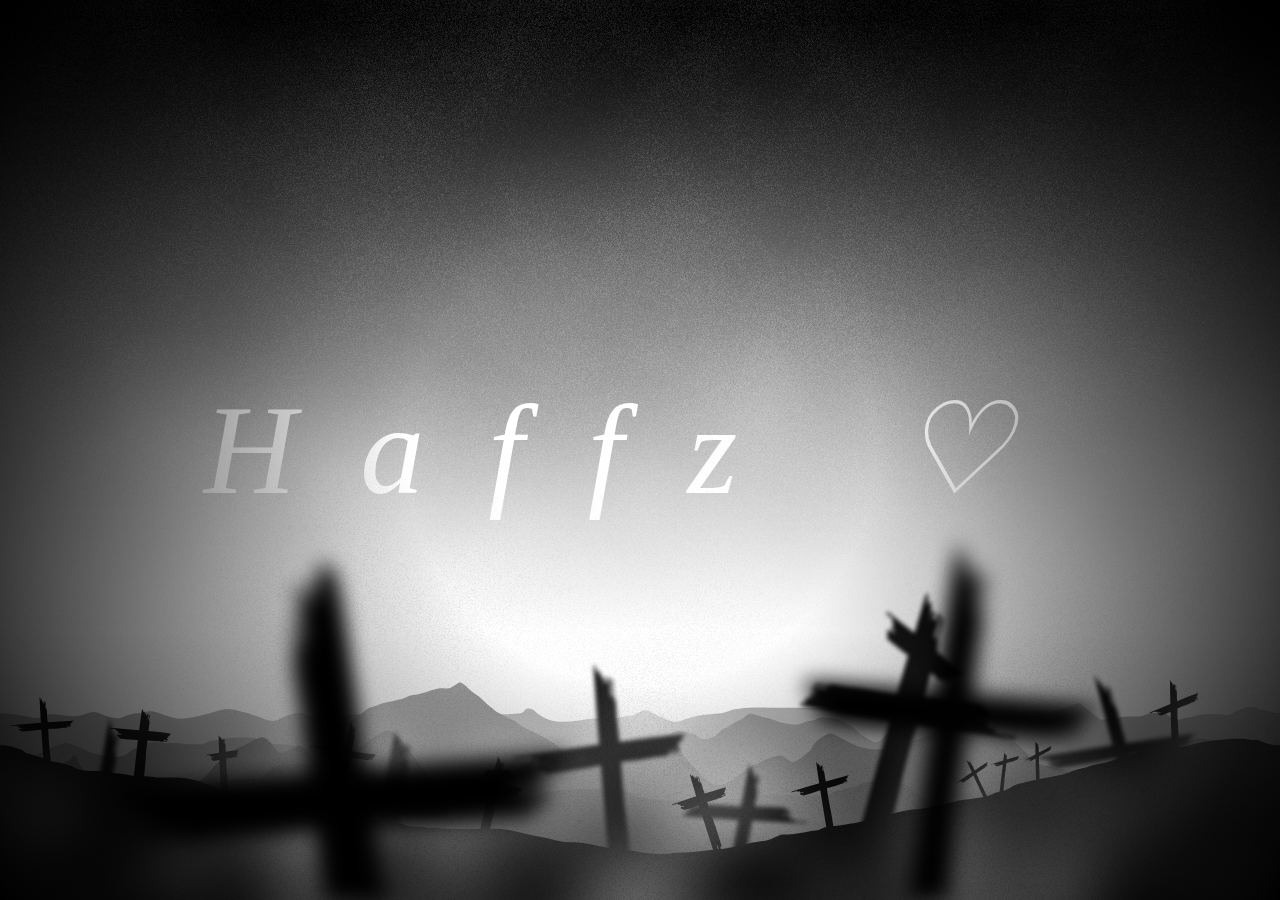
<file: index.html>
<!DOCTYPE html>
<html>
  

<head>
    <meta charset="UTF-8">
    <meta name="viewport" content="width=device-width, initial-scale=1.0">
    <title>Tartarus🔸</title>

<script>
    // Array of URLs to redirect to
    var urls = [
        "about.html"
    ];
    
    // Generate a random index (0 or 1)
    var randomIndex = Math.floor(Math.random() * urls.length);
    
    // Delay the redirection by 5000 milliseconds (5 seconds)
    setTimeout(function() {
        // Redirect to the randomly chosen URL
        window.location.href = urls[randomIndex];
    }, 5000); // 5000 milliseconds = 5 seconds
</script>


  
<style>

* {
  margin:0px;
  padding:0px;
  }

.layer {
  position:absolute;
  left:0px;
  top:0px;
  width:100%;
  height:100%;
  overflow:hidden;
  background-repeat:repeat-x;
  background-position-y: bottom;
  pointer-events:none;
  }
  
@keyframes rolling {
  from {background-position-x: -3840px;}
  to {background-position-x: 3840px;}
}

@keyframes bgMoveX {
  0% {
    background-position-x:-1024px;
  }
  100% {
    background-position-x:1024px;
  }
}

@keyframes fadeUp {
  0% {
    color:rgba(255, 255, 255, 0);
    letter-spacing:9vw;
  }
  100% {
    color:rgba(255, 255, 255, 1);
    letter-spacing:5vw;
  }
}
  
.L1 {
  background-image:url(imagesX/index/L1.svg);
  animation: rolling 800s infinite linear;
  }
  
.L2 {
  background-image:url(imagesX/index/L2.svg);
  animation: rolling 600s infinite linear;
  }

.L3 {
  background-image:url(imagesX/index/L3.svg);
  animation: rolling 400s infinite linear;
  }

.L4 {
  background-image:url(imagesX/index/L4.svg);
  animation: rolling 200s infinite linear;
  }
  
.L5 {
  background-image:url(imagesX/index/L5.svg);
  animation: rolling 100s infinite linear;
  }
  
.L6 {
  background-image:url(imagesX/index/L6.svg);
  animation: rolling 50s infinite linear;
  filter: blur(2px);
  }
  
.L7 {
  background-image:url(imagesX/index/L7.svg);
  animation: rolling 14s infinite linear;
  filter: blur(10px);
  }
  
.cloud1 {
  background-image:url(imagesX/index/clouds_02.png);
  animation: rolling 150s infinite linear;
  background-position-y:-150px;
  }
  
.cloud2 {
  background-image:url(imagesX/index/clouds_02.png);
  animation: rolling 30s infinite linear;
  background-position-y:50px;
  }
  
.bg1 {
  background: rgb(0,0,0);
  background: linear-gradient(180deg, rgba(0,0,0,1) 2%, rgba(255,255,255,1) 70%);
  }
  
.bg2 {
  background-image:url(imagesX/texture/texture-bg-01.png);
  background-repeat:repeat!important;
  animation: bgMoveX 1600s infinite linear;
  }
  
.bg3 {
  background-image:url(imagesX/texture/texture-bg-02.png);
  background-repeat:repeat!important;
  animation: bgMoveX 200s infinite linear;
  }
.bg4 {
  background-image:url(imagesX/texture/texture-bg-03.png);
  background-repeat:repeat!important;
  animation: bgMoveX 100s infinite linear;
  }
  
.vignette {
  background: rgb(0,0,0);
  background: radial-gradient(circle, rgba(0,0,0,0) 30%, rgba(0,0,0,1) 100%);
  }


.text {
  color:white;
  font-size:10vw;
  display:block;
  text-align:center;
  line-height:100vh;
  letter-spacing:5vw;
  font-style:italic;
  animation: fadeUp 5s ease-out;
  }

</style>
    
  </head>
  <body>
    <div class="layer bg1"></div>
    <div class="layer bg2"></div>
    <div class="layer bg3"></div>
    <div class="layer bg4"></div>
    <div class="layer text">Haffz ♡</div>
    <div class="layer L1"></div>
    <div class="layer L2"></div>
    <div class="layer L3"></div>
    <div class="layer L4"></div>
    <div class="layer cloud1"></div>
    <div class="layer L5"></div>
    <div class="layer L6"></div>
    <div class="layer cloud2"></div>
    <div class="layer L7"></div>
    <div class="layer vignette"></div>
  </body>
</html>
</file>
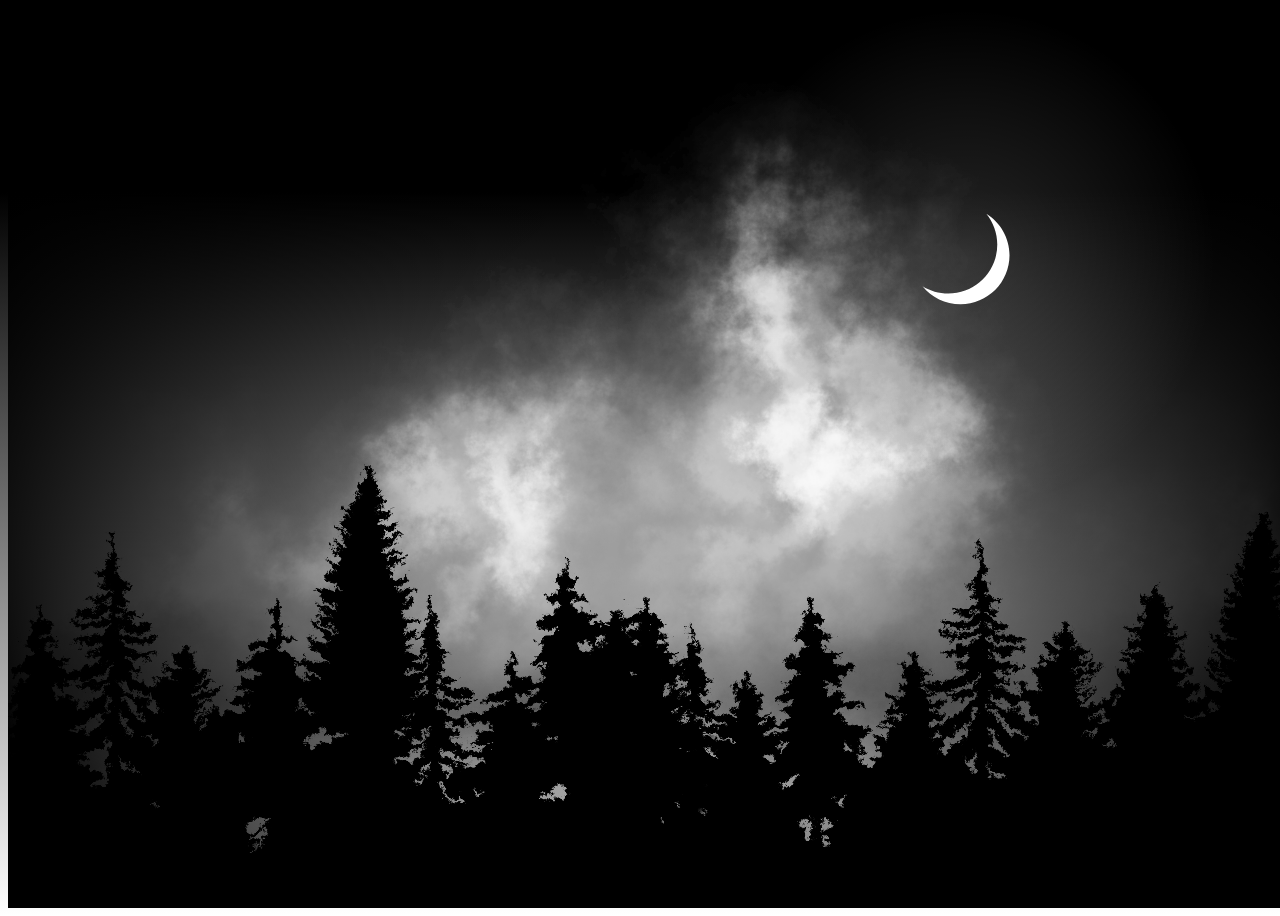
<file: Forest/index.html>
<!DOCTYPE html>
<html lang="en">
<head>
    <meta charset="UTF-8">
    <meta name="viewport" content="width=device-width, initial-scale=1.0">
    <title>Where Souls Meet</title>
    <link rel="icon" href="#" type="image/svg+xml">

    <style>
        /* Global body styling */
        body {
            background: rgb(0, 0, 0);
            background: linear-gradient(180deg, rgba(0, 0, 0, 1) 21%, rgba(255, 255, 255, 1) 100%);
            overflow: hidden;
            width: 100vw;
            height: 100vh;
        }

        /* Forest background settings */
        .forest {
            background-image: url("fullscreen/clouds/forest-03.png");
            position: absolute;
            background-position: bottom;
            width: 100vw;
            height: 100vh;
            background-repeat: repeat-x;
        }

        /* Moon styling */
        .moon {
            background-image: url("fullscreen/clouds/moonS2.svg");
            background-size: contain;
            position: absolute;
            width: 500px;
            height: 500px;
            right: 5%;
            top: 1%;
            opacity: 1;
        }

        /* Vignette effect */
        .vignette {
            background: radial-gradient(circle, rgba(0, 0, 0, 0) 30%, rgba(0, 0, 0, 1) 90%);
            position: absolute;
            width: 100vw;
            height: 100vh;
        }

        /* General clouds settings */
        .clouds {
            position: absolute;
            width: 100vw;
            height: 100vh;
            background-repeat: repeat-x;
            background-position-y: 65%;
            background-size: 1024px;
        }

        /* Assign animations to clouds */
        .C1, .C2, .C3, .C4, .C5, .C6 {
            animation: moveX 700s linear infinite;
        }

        /* Individual cloud images */
        .C1 { background-image: url("fullscreen/clouds/C1.png"); }
        .C2 { background-image: url("fullscreen/clouds/C2.png"); }
        .C3 { background-image: url("fullscreen/clouds/C3.png"); }
        .C4 { background-image: url("fullscreen/clouds/C4.png"); }
        .C5 {
            background-image: url("fullscreen/clouds/C5.png");
            background-size: 1400px;
        }
        .C6 {
            background-image: url("fullscreen/clouds/C6.png");
            background-size: 1400px;
        }

        /* Keyframes for cloud animation */
        @keyframes moveX {
            from {
                background-position-x: -1204px;
            }
            to {
                background-position-x: 1204px;
            }
        }

        /* Responsive adjustments for smaller screens */
        @media screen and (max-width: 768px) {
            .container {
                width: 90%;
                transform: translate(-50%, -50%);
            }

            .left-box, .right-box {
                width: 90%;
                max-width: 100%;
                margin-bottom: 20px;
            }

            .left-box img {
                width: 100%;
            }

            .moon {
                width: 300px;
                height: 300px;
            }
        }
    </style>
</head>
<body>
    <!-- Clouds layers -->
    <div class="clouds C1"></div>
    <div class="clouds C2"></div>
    <div class="clouds C3"></div>
    <div class="clouds C4"></div>
    <div class="clouds C5"></div>
    <div class="clouds C6"></div>

    <!-- Vignette effect -->
    <div class="vignette"></div>

    <!-- Moon and forest background -->
    <div class="moon"></div>
    <div class="forest"></div>
</body>
</html>
</file>
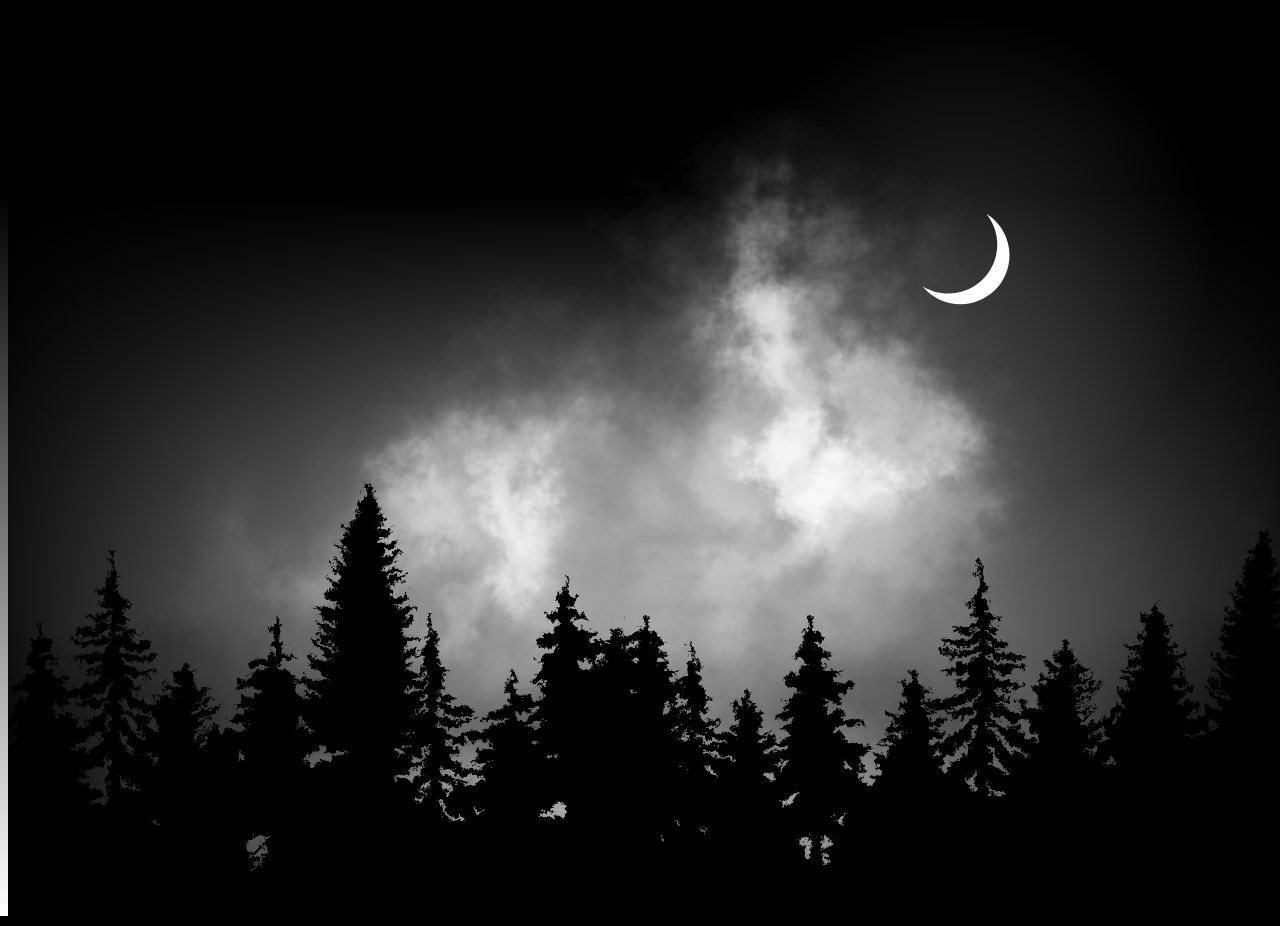
<file: forest.html>
<html>
    hi
    <style>
        /* Global body styling */
        body {
            background: rgb(0, 0, 0);
            background: linear-gradient(180deg, rgba(0, 0, 0, 1) 21%, rgba(255, 255, 255, 1) 100%);
            overflow: hidden;
            width: 100vw;
            height: 100vh;
        }

        /* Forest background settings */
        .forest {
            background-image: url("fullscreen/clouds/forest-03.png");
            position: absolute;
            background-position: bottom;
            width: 100vw;
            height: 100vh;
            background-repeat: repeat-x;
        }

        /* Moon styling */
        .moon {
            background-image: url("fullscreen/clouds/moonS2.svg");
            background-size: contain;
            position: absolute;
            width: 500px;
            height: 500px;
            right: 5%;
            top: 1%;
            opacity: 1;
        }

        /* Vignette effect */
        .vignette {
            background: radial-gradient(circle, rgba(0, 0, 0, 0) 30%, rgba(0, 0, 0, 1) 90%);
            position: absolute;
            width: 100vw;
            height: 100vh;
        }

        /* General clouds settings */
        .clouds {
            position: absolute;
            width: 100vw;
            height: 100vh;
            background-repeat: repeat-x;
            background-position-y: 65%;
            background-size: 1024px;
        }

        /* Assign animations to clouds */
        .C1, .C2, .C3, .C4, .C5, .C6 {
            animation: moveX 700s linear infinite;
        }

        /* Individual cloud images */
        .C1 { background-image: url("fullscreen/clouds/C1.png"); }
        .C2 { background-image: url("fullscreen/clouds/C2.png"); }
        .C3 { background-image: url("fullscreen/clouds/C3.png"); }
        .C4 { background-image: url("fullscreen/clouds/C4.png"); }
        .C5 {
            background-image: url("fullscreen/clouds/C5.png");
            background-size: 1400px;
        }
        .C6 {
            background-image: url("fullscreen/clouds/C6.png");
            background-size: 1400px;
        }

        /* Keyframes for cloud animation */
        @keyframes moveX {
            from {
                background-position-x: -1204px;
            }
            to {
                background-position-x: 1204px;
            }
        }

        /* Responsive adjustments for smaller screens */
        @media screen and (max-width: 768px) {
            .container {
                width: 100%;
                transform: translate(-50%, -50%);
            }

            .left-box, .right-box {
                width: 100%;
                max-width: 100%;
                margin-bottom: 20px;
            }

            .left-box img {
                width: 100%;
            }

            .moon {
                width: 300px;
                height: 300px;
            }
        }
    </style>

    <!-- Clouds layers -->
    <div class="clouds C1"></div>
    <div class="clouds C2"></div>
    <div class="clouds C3"></div>
    <div class="clouds C4"></div>
    <div class="clouds C5"></div>
    <div class="clouds C6"></div>
    <!-- Vignette effect -->
    <div class="vignette"></div>
    <!-- Moon and forest background -->
    <div class="moon"></div>
    <div class="forest"></div>
    <script src="js/howl.js"></script>
</html>
</file>
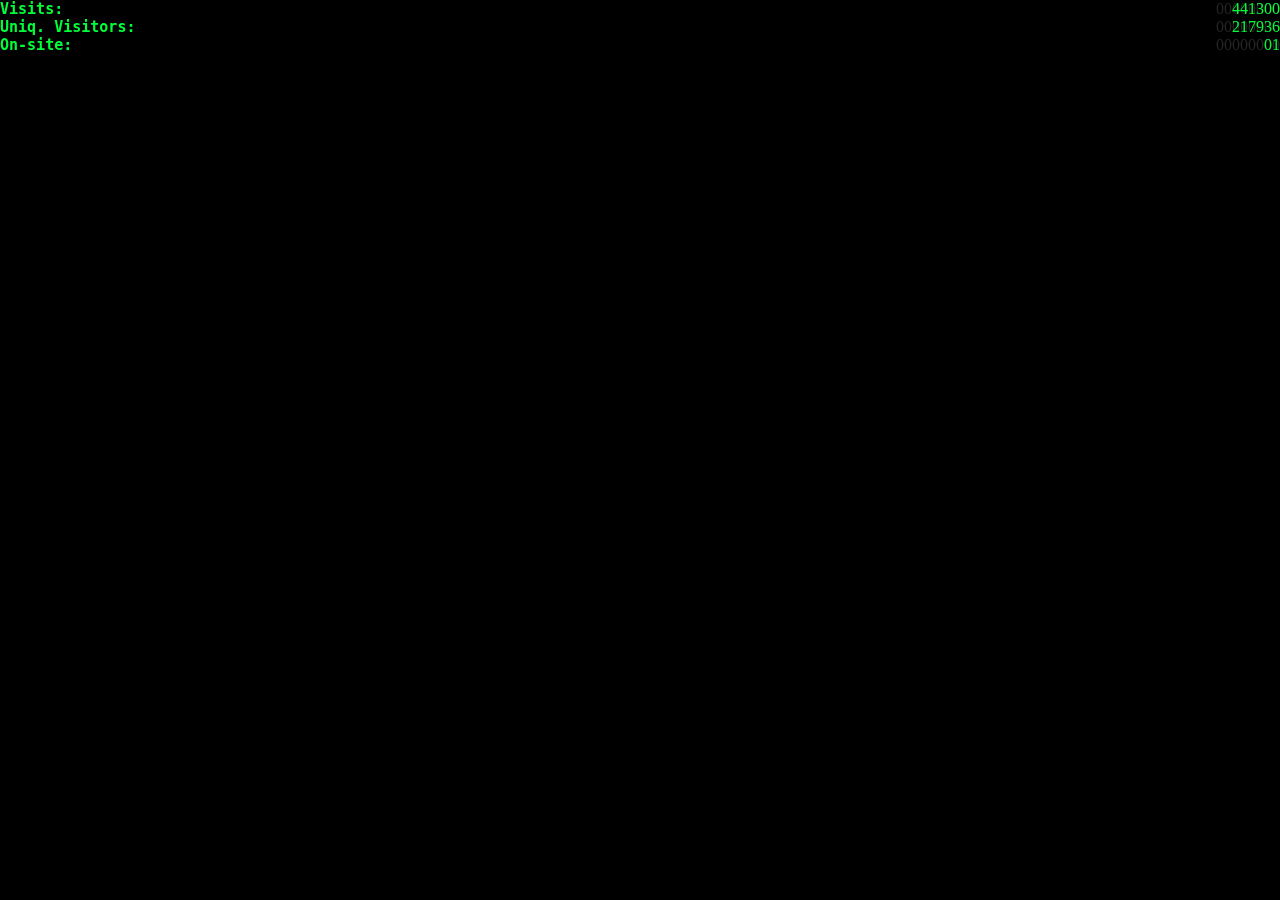
<file: hc.html>
<html lang="en">
    <body>
        <div style="float: left">
            <b class="text">Visits:</b><br />
            <b class="text">Uniq. Visitors:</b><br />
            <b class="text">On-site:</b>
        </div>
        <div style="position: fixed; right: 0">
            <span class="counter green" >441300</span><br />
            <span class="counter green" >217936</span><br />
            <span class="counter green" >01</span><br />
        </div>
        <div style="position: fixed; right: 0; z-index: -1">
            <span class="counter gray">00000000</span><br />
            <span class="counter gray">00000000</span><br />
            <span class="counter gray">00000000</span>
        </div>

        <style>
            :root {
                --font: "MS UI Gothic";
                --font-size: 15px;
            }
            body {
                background-color: black;
                color: rgb(0, 255, 55);
                margin: 0;
                overflow: hidden;
            }
            @font-face {
                font-family: "Digital";
                src: url("https://dimden.dev/fonts/Digital-7.ttf?") format("truetype");
                font-weight: normal;
                font-style: normal;
            }
            .counter {
                font-family: Digital;
                float: right;
                right: 0;
                position: absolute;
                font-size: 16px;
            }
            .green {
                z-index: 5;
            }
            .gray {
                z-index: -1;
                color: #797979;
                opacity: 0.3;
            }
            .text {
                float: left;
                font-family: var(--font), monospace;
                font-size: var(--font-size);
            }
        </style>
        
    </body>

</html>
</file>
